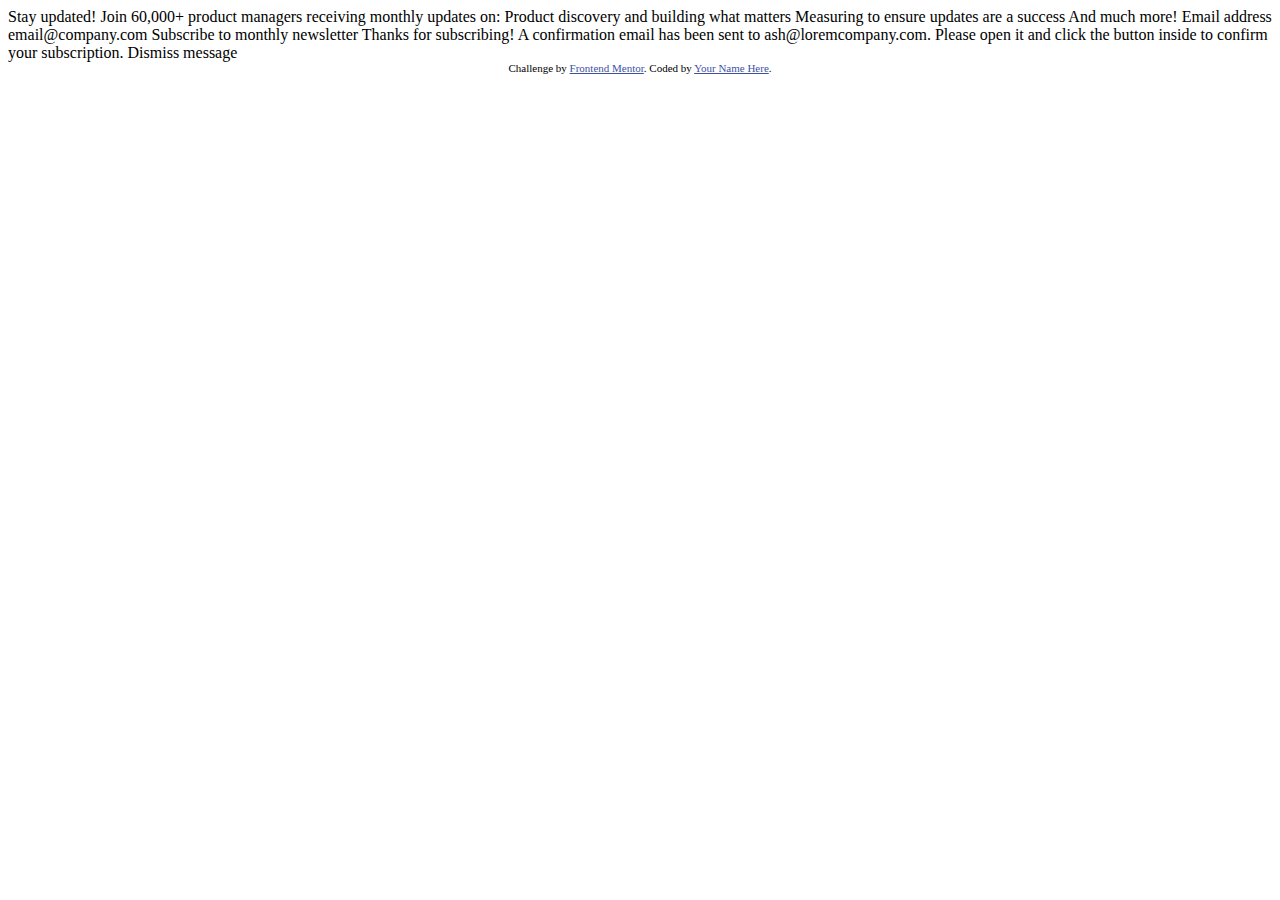
<file: newsletter-sign-up-with-success-message-main/index.html>
<!DOCTYPE html>
<html lang="en">
<head>
  <meta charset="UTF-8">
  <meta name="viewport" content="width=device-width, initial-scale=1.0"> <!-- displays site properly based on user's device -->

  <link rel="icon" type="image/png" sizes="32x32" href="./assets/images/favicon-32x32.png">
  
  <title>Frontend Mentor | Newsletter sign-up form with success message</title>

  <!-- Feel free to remove these styles or customise in your own stylesheet 👍 -->
  <style>
    .attribution { font-size: 11px; text-align: center; }
    .attribution a { color: hsl(228, 45%, 44%); }
  </style>
</head>
<body>

  <!-- Sign-up form start -->

  Stay updated!

  Join 60,000+ product managers receiving monthly updates on:

  Product discovery and building what matters
  Measuring to ensure updates are a success
  And much more!

  Email address
  email@company.com

  Subscribe to monthly newsletter

  <!-- Sign-up form end -->

  <!-- Success message start -->

  Thanks for subscribing!

  A confirmation email has been sent to ash@loremcompany.com. 
  Please open it and click the button inside to confirm your subscription.

  Dismiss message

  <!-- Success message end -->
  
  <div class="attribution">
    Challenge by <a href="https://www.frontendmentor.io?ref=challenge" target="_blank">Frontend Mentor</a>. 
    Coded by <a href="#">Your Name Here</a>.
  </div>
</body>
</html>
</file>
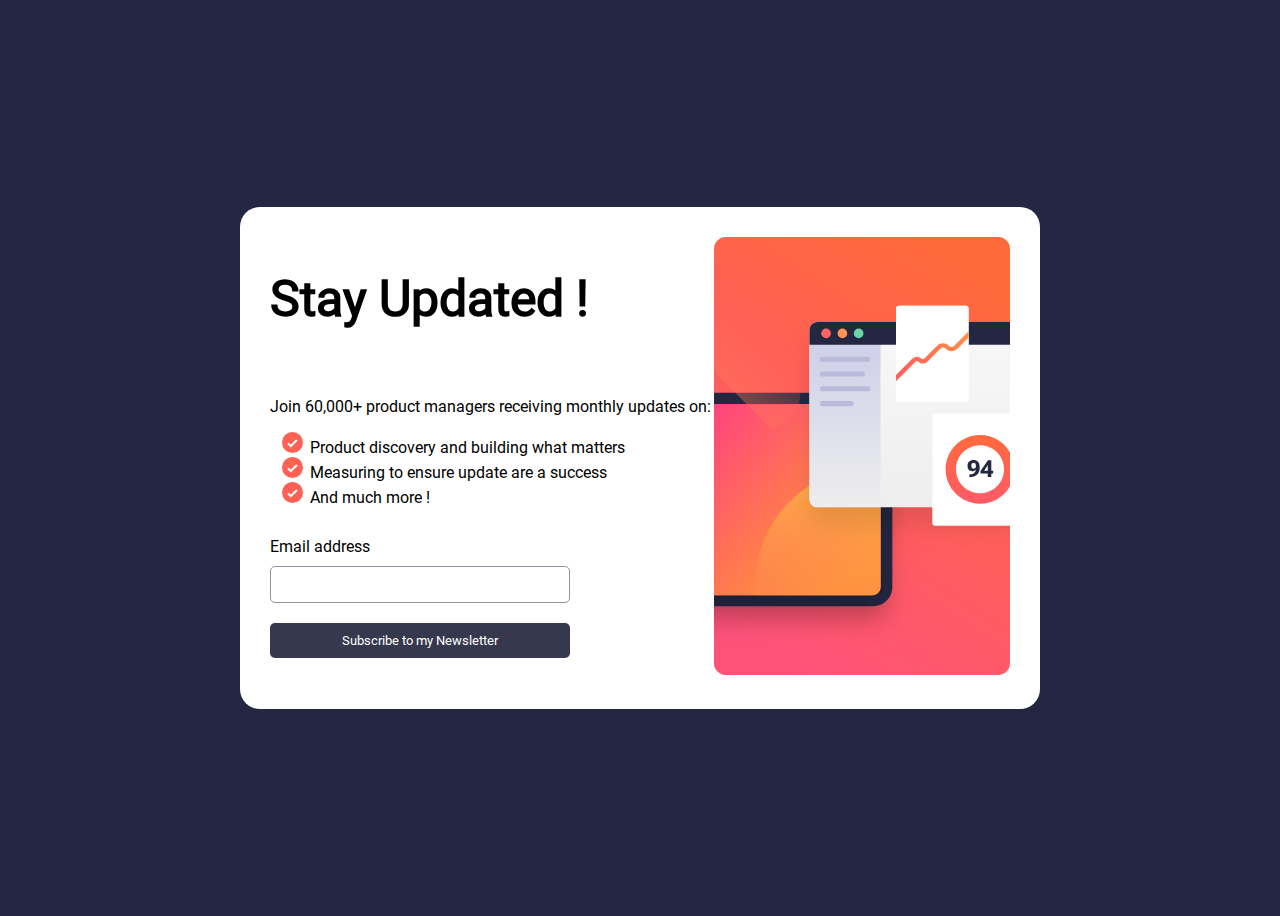
<file: newsletter-sign-up-with-success-message-main/src/index.html>
<!DOCTYPE html>
<html lang="en">
  <head>
    <meta charset="UTF-8" />
    <meta http-equiv="X-UA-Compatible" content="IE=edge" />
    <meta name="viewport" content="width=device-width, initial-scale=1.0" />
    <link rel="stylesheet" href="./index.css" />
    <title>Document</title>
    <link
      rel="icon"
      href="../assets/images/favicon-32x32.png"
      type="image/x-icon"
    />
  </head>
  <body>
    <div class="card">
      <div class="left">
        <h1>Stay Updated !</h1>
        <br />
        <p>Join 60,000+ product managers receiving monthly updates on:</p>
        <ul>
          <li>Product discovery and building what matters</li>
          <li>Measuring to ensure update are a success</li>
          <li>And much more !</li>
        </ul>
        <form>
          <label>Email address</label>
          <input name="email-input" />
          <button>Subscribe to my Newsletter</button>
        </form>
      </div>
      <div class="right">
        <img
          id="desktop-form"
          src="../assets/images/illustration-sign-up-desktop.svg"
        />
      </div>
    </div>

    <div class="card-2 hide">
      <img src="../assets/images/icon-list.svg">
      <h1>Thanks for subscribing!</h1>
      <p>
        A confirmation email has been sent to ash@loremcompany.com. Please open
        it and click the button inside to confirm your subscription.
      </p>
      <button>Dismiss message</button>
    </div>
    <script src="../src/index.js"></script>
  </body>
</html>
</file>
<file: newsletter-sign-up-with-success-message-main/src/index.css>
@font-face {
    font-family: myFont;
    src: url(../assets/fonts/Roboto-Regular.ttf);
}

*{
    box-sizing: border-box;
}

body {
    background-color: hsl(234, 29%, 20%);
    font-family: myFont;
    display: flex;
    justify-content: center;
    align-items: center;
    min-height: 100vh;
}

.card {
    width: 800px;
    background-color: white;
    display: flex;
    padding: 30px;
    border-radius: 20px;
}

.left {
    width: 60%; 
}

.right {
    width: 40%;
}

.right img {
    width: 100%;
}

ul {
    list-style: url(../assets/images/icon-list.svg);
    margin-bottom: 30px;
}

form {
    display: flex;
    flex-direction: column;
    width: 300px;
}

input {
    padding: 10px 20px;
    font-family: inherit;
    border-radius: 5px;
    outline: none;
    border: 1px solid hsl(231, 7%, 60%);
}

button {
    font-family: inherit;
    margin-top: 20px;
    padding: 10px 20px;
    border: none;
    color: white;
    border-radius: 5px;
    background-color:  hsl(235, 18%, 26%);
    cursor: pointer;
}

label {
    margin-bottom: 10px;
}

h1 {
    font-size: 50px;
}

.hide {
    display: none;
}

.card-2 {
    background-color: white;
    width: 400px;
    border-radius: 10px;

    > h1 {
        font-size: 40px;
    }

    > img {
        width: 40px
    }

    > button {
        width: 100%;
    }
}

@media (max-width: 780px) {
    .card {
        flex-direction: column-reverse;
        width: 95%;
        padding: 0;
        
        > h1 {
            font-size: 30px;
        }

        > .left {
            width: 100%; 

            > img {
                content: url(../assets/images/illustration-sign-up-mobile.svg);
            }
        }
        
        > .right {
            width: 100%;
        }
        
        > form {
            width: 90%
        }
    }

}
</file>
